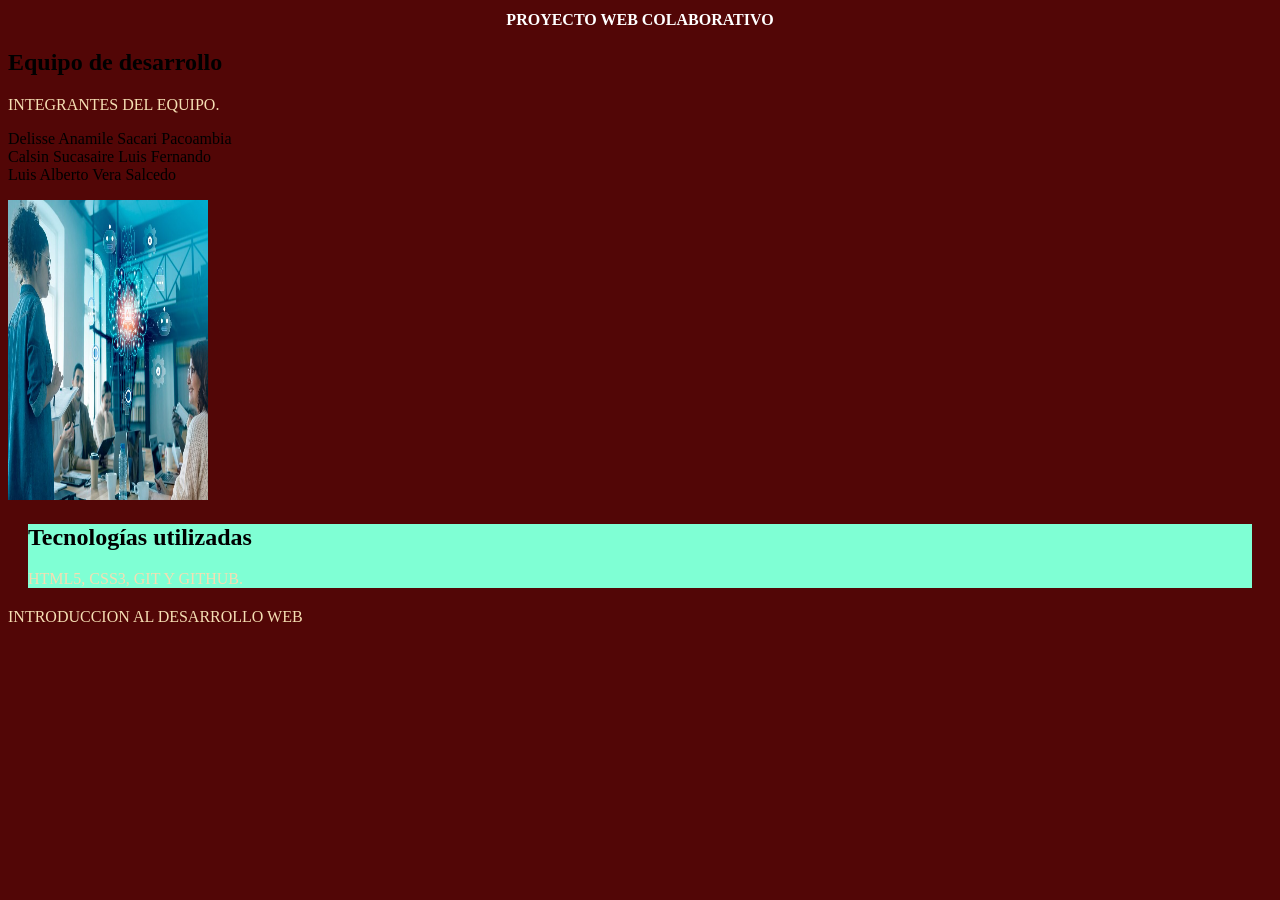
<file: index.html>
<!DOCTYPE html>
<html lang="es">
<head>
    <meta charset="UTF-8">    
    <meta name="viewport" content="width=device-width, initial-scale=1.0">
    <title>Mi Página de Ejemplo</title>
    <link rel="stylesheet" href="styles.css">
</head>
<body>
    <header>
        <h1>proyecto web colaborativo</h1>
    </header>
    <main>
        <section>
            <h2>Equipo de desarrollo</h2>
            <p>Integrantes del equipo.</p>
            <ul>
                <li>Delisse Anamile Sacari Pacoambia</li>
                <li>Calsin Sucasaire Luis Fernando</li>
                <li>Luis Alberto Vera Salcedo</li>
            </ul>
        </section>
        <section>
            <img src="imagen.jpg" alt="Trabajo científico" width="200" height="300">
        </section>
        <section id="tecnologias">
            <h2>Tecnologías utilizadas</h2>
            <p>
            HTML5, CSS3, Git y GitHub.
            </p>
        </section>
    </main>
    <footer>
        <p>Introduccion al Desarrollo Web</p>
    </footer>
</body>
</html>
</file>
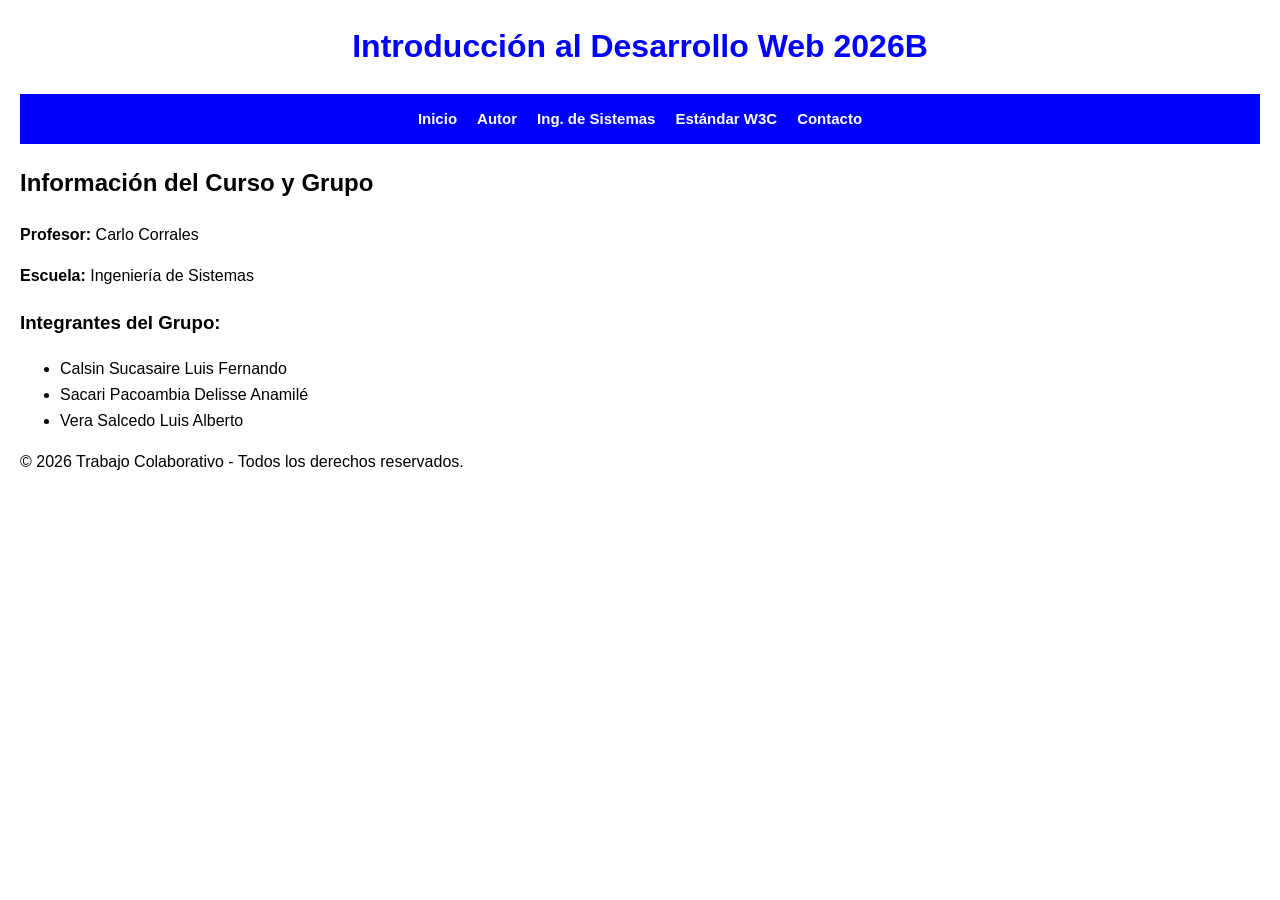
<file: lab01/index.html>
<!DOCTYPE html>
<html lang="es">
<head>
    <meta charset="UTF-8">
    <meta name="viewport" content="width=device-width, initial-scale=1.0">
    <title>Portada - Laboratorio 01</title>
    <link rel="stylesheet" href="css/styles.css">
</head>
<body>
    <header>
        <h1>Introducción al Desarrollo Web 2026B</h1>
        <nav>
            <ul>
                <li><a href="index.html">Inicio</a></li>
                <li><a href="author.html">Autor</a></li>
                <li><a href="system.html">Ing. de Sistemas</a></li>
                <li><a href="w3c.html">Estándar W3C</a></li>
                <li><a href="contact.html">Contacto</a></li>
            </ul>
        </nav>
    </header>
    <main>
        <section>
            <h2>Información del Curso y Grupo</h2>
            <p><strong>Profesor:</strong> Carlo Corrales</p>
            <p><strong>Escuela:</strong> Ingeniería de Sistemas</p>
            <h3>Integrantes del Grupo:</h3>
            <ul>
                <li>Calsin Sucasaire Luis Fernando</li>
                <li>Sacari Pacoambia Delisse Anamilé</li>
                <li>Vera Salcedo Luis Alberto</li>
            </ul>
        </section>
    </main>
    <footer>
        <p>© 2026 Trabajo Colaborativo - Todos los derechos reservados.</p>
    </footer>
</body>
</html>
</file>
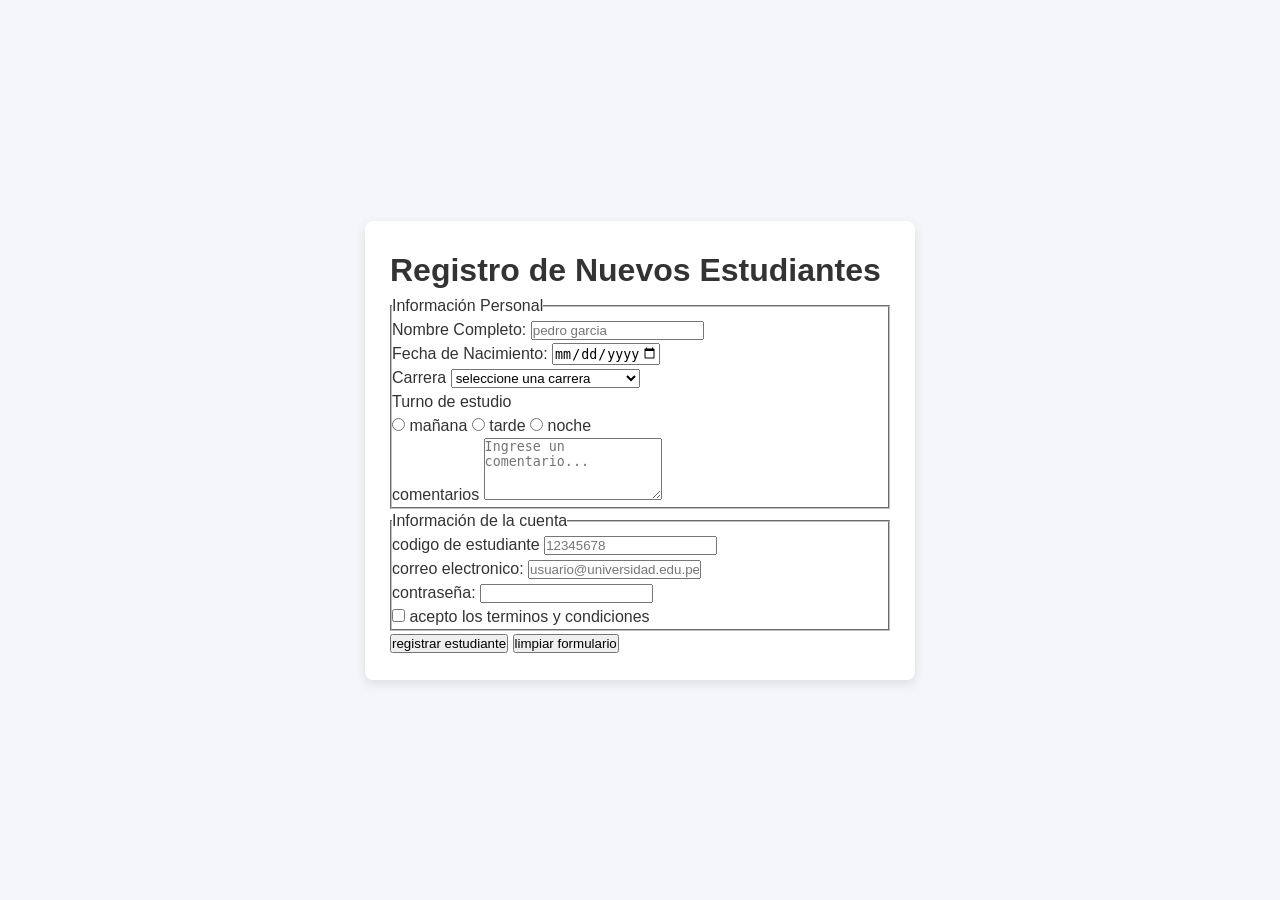
<file: lab02/index.html>
<!DOCTYPE html>
<html lang="es">
<head>
    <meta charset="UTF-8">
    <meta http-equiv="X-UA-Compatible" content="IE=edge">
    <meta name="viewport" content="width=device-width, initial-scale=1.0">
    <title>Laboratorio 2</title>
    <link rel="stylesheet" href="styles.css">
</head>
<body>
    <!-- Envoltura tipo tarjeta para centrar según la guía -->
    <main class="card">
        <form action="/procesar" method="post" class="form-container">
            <h1>Registro de Nuevos Estudiantes</h1>
            
            <!-- Bloque de información personal -->
            <fieldset>
                <legend>Información Personal</legend>
                
                <!-- Nombre completo -->
                <div class="form-group">
                    <label for="nombre" class="form-label">Nombre Completo:</label>
                    <input type="text" id="nombre" name="nombre" class="form-input" required placeholder="pedro garcia">
                </div>

                <!-- Fecha de nacimiento -->
                <div class="form-group">
                    <label for="fecha_nacimiento" class="form-label">Fecha de Nacimiento:</label>
                    <input type="date" id="fecha_nacimiento" name="fecha_nacimiento" class="form-input" min="1900-01-01" max="2026-09-18" required>
                </div>

                <!-- Carrera profesional -->
                <div class="form-group">
                    <label for="carrera" class="form-label">Carrera</label>
                    <select id="carrera" name="carrera" class="form-select" required>
                        <option value="" disabled selected>seleccione una carrera</option>
                        <option value="Ingenieria_sistemas">ingenieria de sistemas</option>
                        <option value="Ingenieria_Industrial">ingenieria industrial</option>
                        <option value="administracion">administracion de empresas</option>
                        <option value="derecho">derecho</option>
                    </select>
                </div>

                <!-- Turno de estudio -->
                <div class="form-group">
                    <label class="form-label">Turno de estudio</label>
                    <div>
                        <input type="radio" id="turno_manana" name="turno" value="mañana" required>
                        <label for="turno_manana">mañana</label>

                        <input type="radio" id="turno_tarde" name="turno" value="tarde" required>
                        <label for="turno_tarde">tarde</label>

                        <input type="radio" id="turno_noche" name="turno" value="noche" required>
                        <label for="turno_noche">noche</label>
                    </div>
                </div>

                <!-- Comentarios -->
                <div class="form-group">
                    <label for="comentarios" class="form-label">comentarios</label>
                    <textarea id="comentarios" name="comentarios" class="form-textarea" rows="4" placeholder="Ingrese un comentario..."></textarea>
                </div>
            </fieldset>

            <!-- Bloque de información de la cuenta -->
            <fieldset>
                <legend>Información de la cuenta</legend>

                <!-- Código de estudiante -->
                <div class="form-group">
                    <label for="codigo" class="form-label">codigo de estudiante</label>
                    <input type="text" id="codigo" name="codigo" class="form-input"
                    pattern="[0-9]{8}" title="ingresar maximo 8 dijitos" required placeholder="12345678">
                </div>

                <!-- Correo institucional -->
                <div class="form-group">
                    <label for="email" class="form-label">correo electronico:</label>
                    <input type="email" id="email" name="email" class="form-input" required placeholder="usuario@universidad.edu.pe">
                </div>

                <!-- Contraseña -->
                <div class="form-group">
                    <label for="password" class="form-label">contraseña:</label>
                    <input type="password" id="password" name="password" class="form-input"
                    pattern="(?=.*\d)(?=.*[A-Z]).{8,}" title="contraseña deve tener 8 caracteres minimo una letra mayuscula y un numero" required>
                </div>

                <!-- Aceptar términos -->
                <div class="form-group">
                    <input type="checkbox" id="terminos" name="terminos" required>
                    <label for="terminos">acepto los terminos y condiciones</label>
                </div>
            </fieldset>

            <!-- Botones -->
            <div class="form-group">
                <button type="submit" class="btn-submit">registrar estudiante</button>
                <button type="reset" class="btn-reset">limpiar formulario</button>
            </div>
        </form>
    </main>
</body>
</html>
</file>
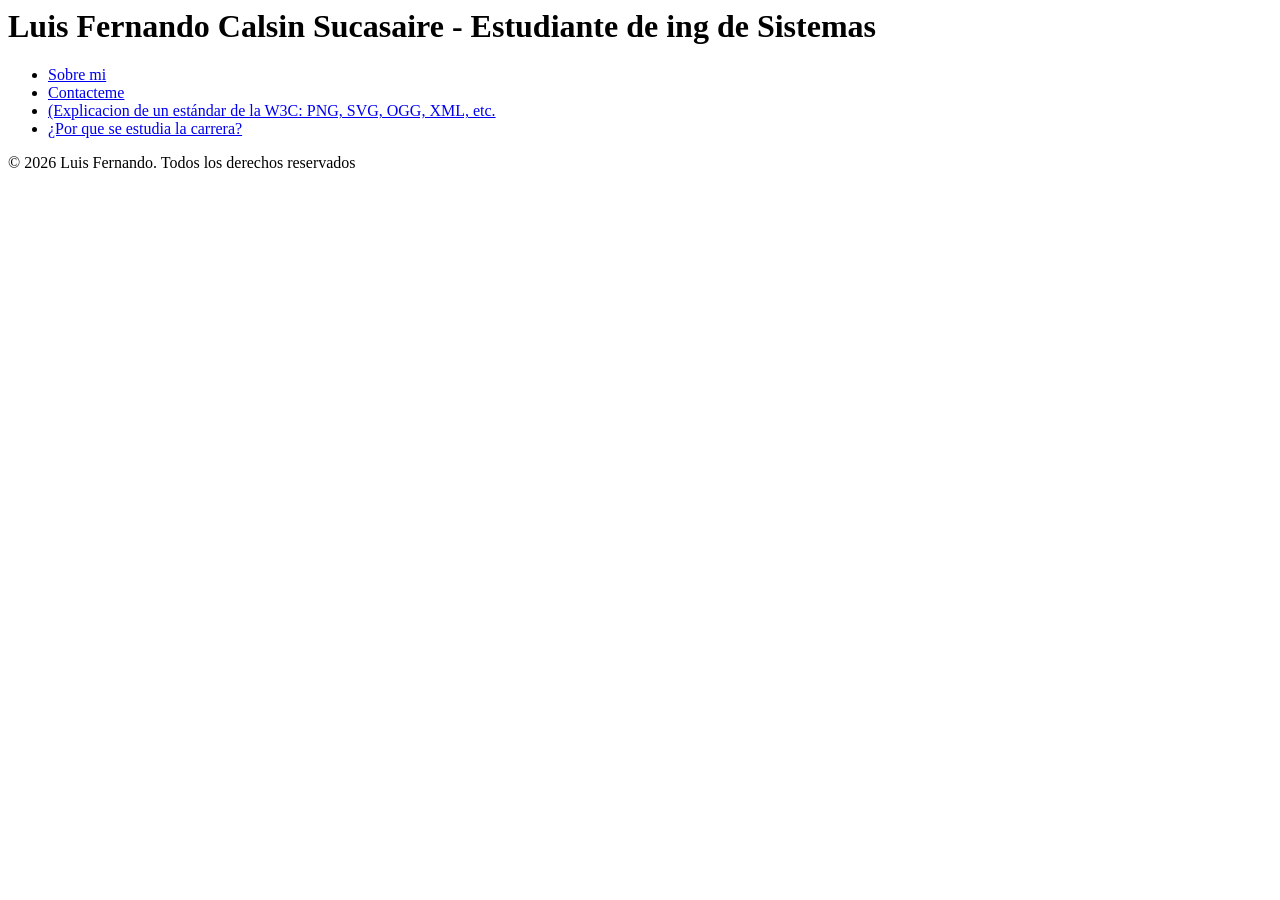
<file: lab1/index.html>
<!Doctype>
<html lang="es">
    <head>
        <meta charset="UTF-8">
        <meta name="viewport" content="width=device-width, initial-scale=1.0">
        <title>Perfil profecional</title>
    </head>
    <body>
        <header>
            <h1>Luis Fernando Calsin Sucasaire - Estudiante de ing de Sistemas</h1>
            <ul>
                <li><a href="author.html">Sobre mi</a></li>
                <li><a href="contact.html">Contacteme</a></li>
                <li><a href="w3c.html">(Explicacion de un estándar de la W3C: PNG, SVG, OGG, XML, etc.</a></li>
                <li><a href="system.html">¿Por que se estudia la carrera?</a></li>
            </ul>
        </header>
        <main>

        </main>
        <footer>
            <p>© 2026 Luis Fernando. Todos los derechos reservados</p>
        </footer>
    </body>
</html>
</file>
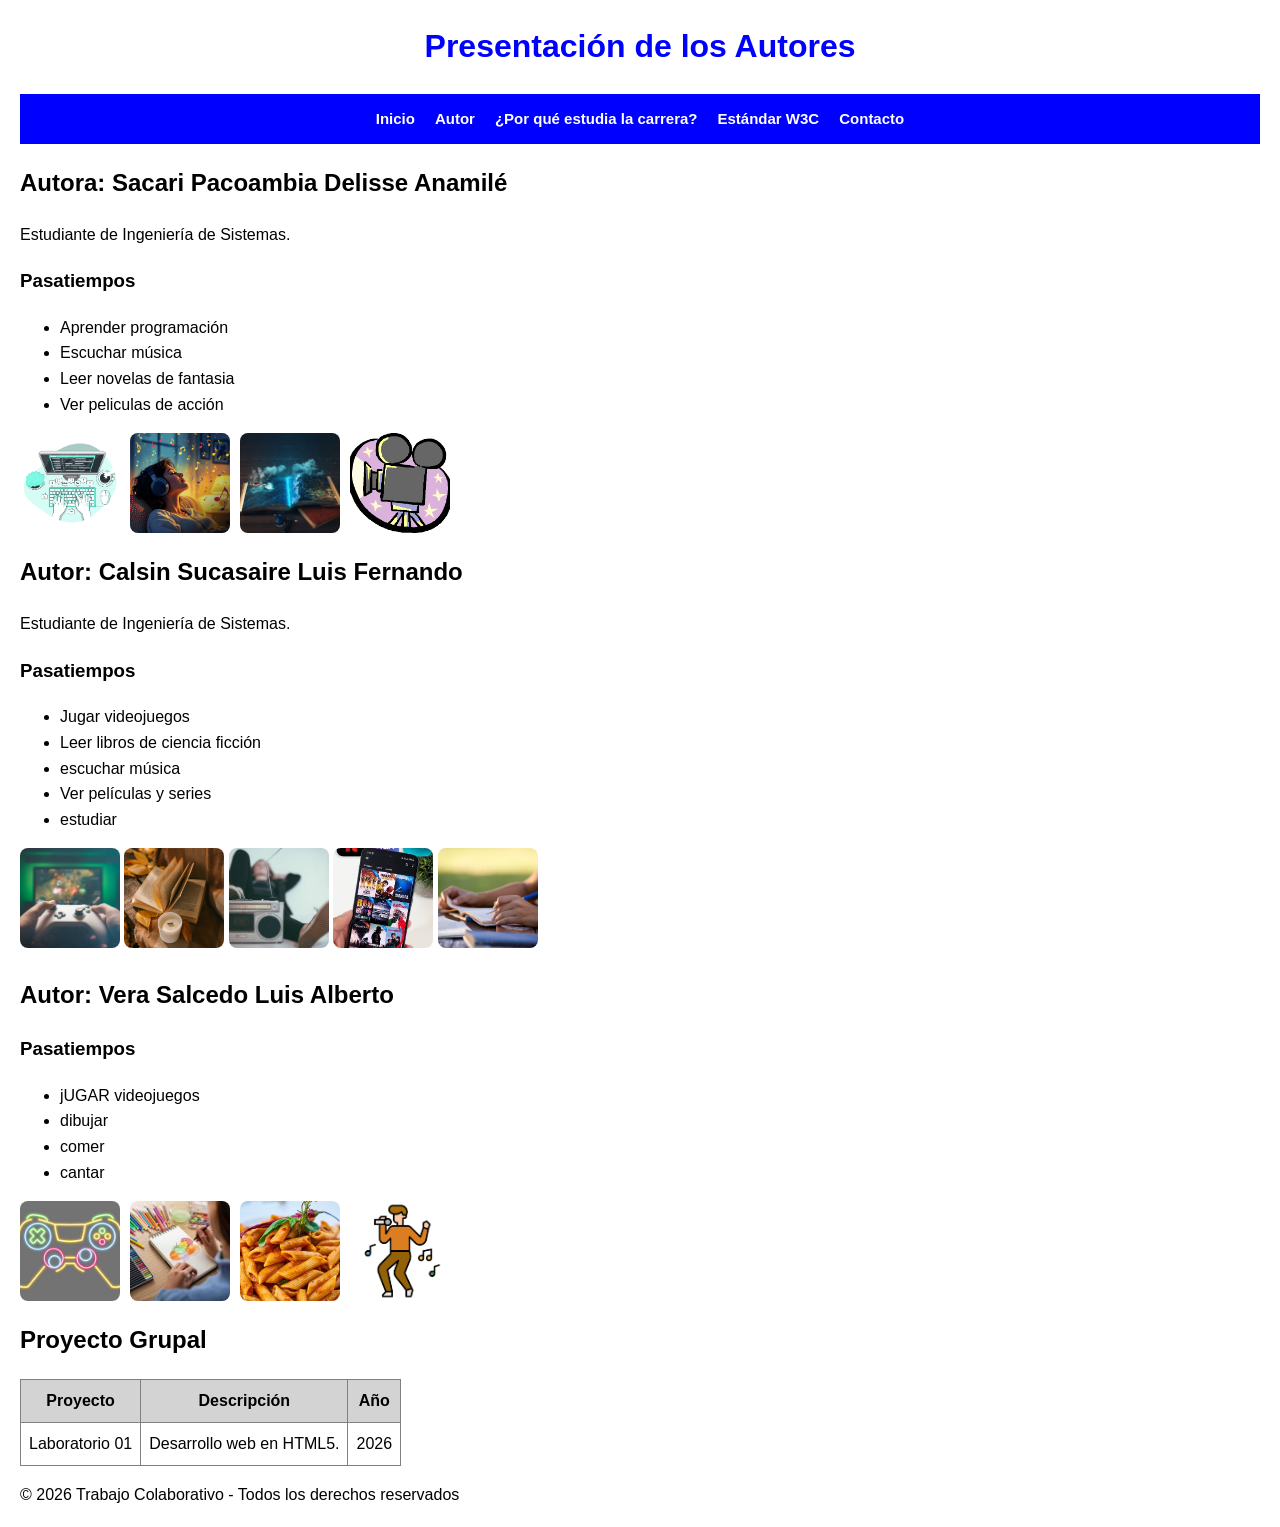
<file: lab01/author.html>
<!DOCTYPE html>
<html lang="es">
<head>
    <meta charset="UTF-8">
    <meta name="viewport" content="width=device-width, initial-scale=1.0">
    <link rel="stylesheet" href="css/styles.css">
    <title>Autores</title>
</head>
<body>
    <header>
        <h1>Presentación de los Autores</h1>
        <nav>
            <ul>
                <li><a href="index.html">Inicio</a></li>
                <li><a href="author.html">Autor</a></li>
                <li><a href="system.html">¿Por qué estudia la carrera?</a></li>
                <li><a href="w3c.html">Estándar W3C</a></li>
                <li><a href="contact.html">Contacto</a></li>
            </ul>
        </nav>
    </header>
    <main>
        <article>
            <h2>Autora: Sacari Pacoambia Delisse Anamilé</h2>
            <p>Estudiante de Ingeniería de Sistemas.</p>
            <h3>Pasatiempos</h3>
            <ul>
                <li>Aprender programación</li>
                <li>Escuchar música</li>
                <li>Leer novelas de fantasia</li>
                <li>Ver peliculas de acción</li>
            </ul>
            <div style="display: flex; gap: 10px; margin-top: 15px;">
                <img src="img/programar.png" alt="Programar" style="width: 100px; height: 100px; object-fit: cover; border-radius: 8px;">
                <img src="img/Escuchar música.webp" alt="Escuchar música" style="width: 100px; height: 100px; object-fit: cover; border-radius: 8px;">
                <img src="img/Lectura de fantasía.webp" alt="Lectura de fantasía" style="width: 100px; height: 100px; object-fit: cover; border-radius: 8px;">
                <img src="img/Películas.png" alt="Películas" style="width: 100px; height: 100px; object-fit: cover; border-radius: 8px;">
            </div>
        </article>

        <article>
            <h2>Autor: Calsin Sucasaire Luis Fernando</h2>
            <p>Estudiante de Ingeniería de Sistemas.</p>
            <h3>Pasatiempos</h3>
            <ul>
                <li>Jugar videojuegos</li>
                <li>Leer libros de ciencia ficción</li>
                <li>escuchar música</li>
                <li>Ver películas y series</li>                
                <li>estudiar</li>
            </ul>
           <div class="imagenes">
            <img src="img/videojuegos.jpg" alt="videojuegos">
            <img src="img/lectura1.jpg" alt="lectura">
            <img src="img/musica.jfif" alt="musica">
            <img src="img/peliculas01.jfif" alt="peliculas">
            <img src="img/estudiar1.jpg" alt="estudiar">
        </div>
        </article>

         <article>
            <h2>Autor: Vera Salcedo Luis Alberto</h2>
            <h3>Pasatiempos</h3>
            <ul>
                <li>jUGAR videojuegos</li>
                <li>dibujar</li>
                <li>comer</li>
                <li>cantar</li>
            </ul>
            <div style="display: flex; gap: 10px; margin-top: 15px;">
                <img src="img/game.jpg" alt="Programar" style="width: 100px; height: 100px; object-fit: cover; border-radius: 8px;">
                <img src="img/pintapintalatinta.jpg" alt="Escuchar música" style="width: 100px; height: 100px; object-fit: cover; border-radius: 8px;">
                <img src="img/hambre.jpg" alt="Lectura de fantasía" style="width: 100px; height: 100px; object-fit: cover; border-radius: 8px;">
                <img src="img/singing.png" alt="Películas" style="width: 100px; height: 100px; object-fit: cover; border-radius: 8px;">
            </div>
        </article>


        <article>
            <h2>Proyecto Grupal</h2>
            <table>
                <thead>
                    <tr>
                        <th>Proyecto</th>
                        <th>Descripción</th>
                        <th>Año</th>
                    </tr>
                </thead>
                <tbody>
                    <tr>
                        <td>Laboratorio 01</td>
                        <td>Desarrollo web en HTML5.</td>
                        <td>2026</td>
                    </tr>
                </tbody>
            </table>
        </article>
    </main>
    <footer>
        <p>© 2026 Trabajo Colaborativo - Todos los derechos reservados</p>
    </footer>
</body>
</html>
</file>
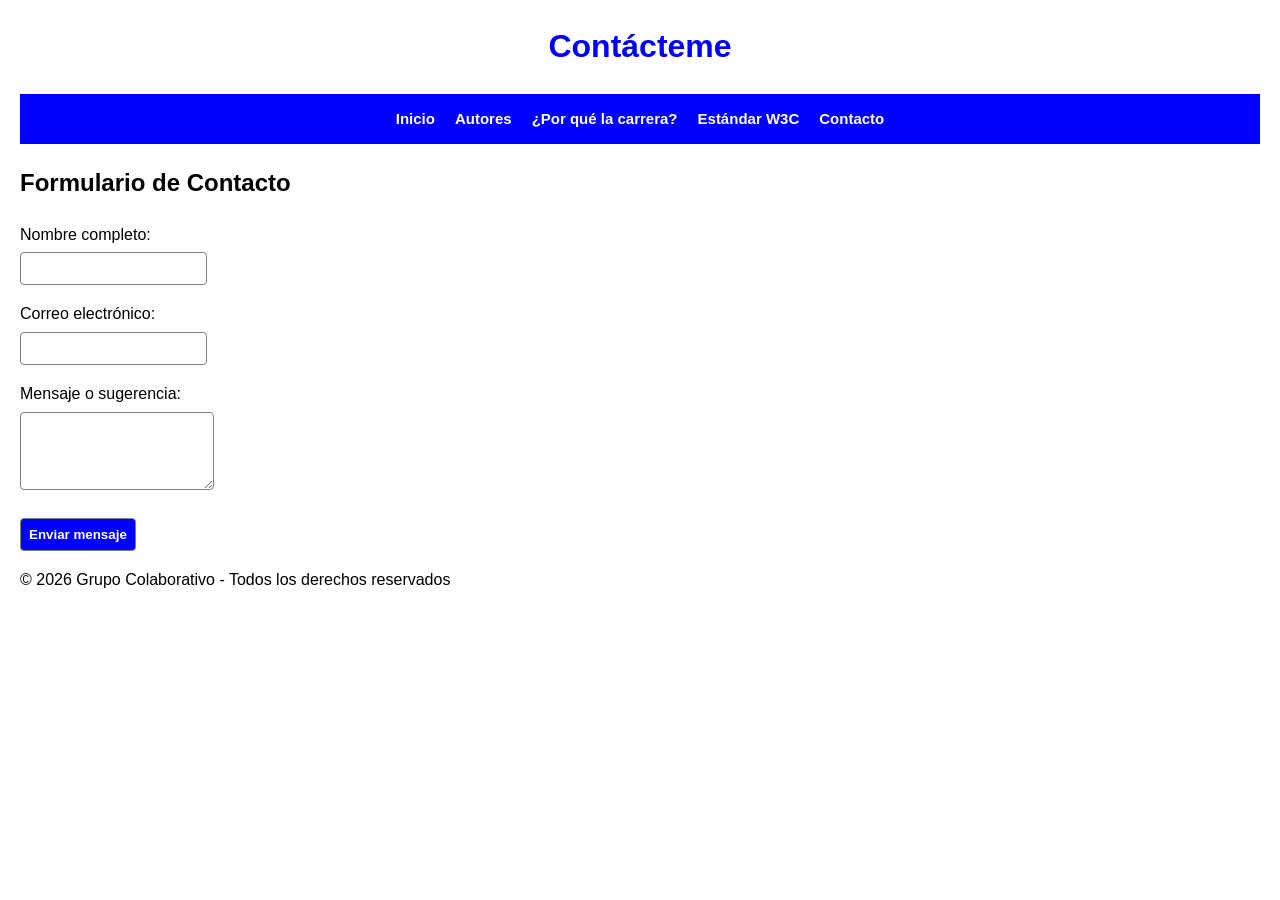
<file: lab01/contact.html>
<!DOCTYPE html>
<html lang="es">
    <head>
        <meta charset="UTF-8">
        <meta name="viewport" content="width=device-width, initial-scale=1.0">
        <link rel="stylesheet" href="css/styles.css">
        <title>Forma de contactarme</title>
    </head>
    <body>
        <header>
            <h1>Contácteme</h1>
            <nav>
                <ul class="lista-color">
                    <li><a href="index.html">Inicio</a></li>
                    <li><a href="author.html">Autores</a></li>
                    <li><a href="system.html">¿Por qué la carrera?</a></li>
                    <li><a href="w3c.html">Estándar W3C</a></li>
                    <li><a href="contact.html">Contacto</a></li>
                </ul>
            </nav>
        </header>
        <main>
            <section>
                <h2>Formulario de Contacto</h2>
                <form action="#" method="post">
                    <p>
                        <label for="nombre">Nombre completo:</label><br>
                        <input type="text" id="nombre" name="nombre" required>
                    </p>
                    <p>
                        <label for="correo">Correo electrónico:</label><br>
                        <input type="email" id="correo" name="correo" required>
                    </p>
                    <p>
                        <label for="mensaje">Mensaje o sugerencia:</label><br>
                        <textarea id="mensaje" name="mensaje" rows="4" required></textarea>
                    </p>
                    <p>
                        <button type="submit">Enviar mensaje</button>
                    </p>
                </form>
            </section>
        </main>
        <footer>
            <p>© 2026 Grupo Colaborativo - Todos los derechos reservados</p>
        </footer>
    </body>
</html>
</file>
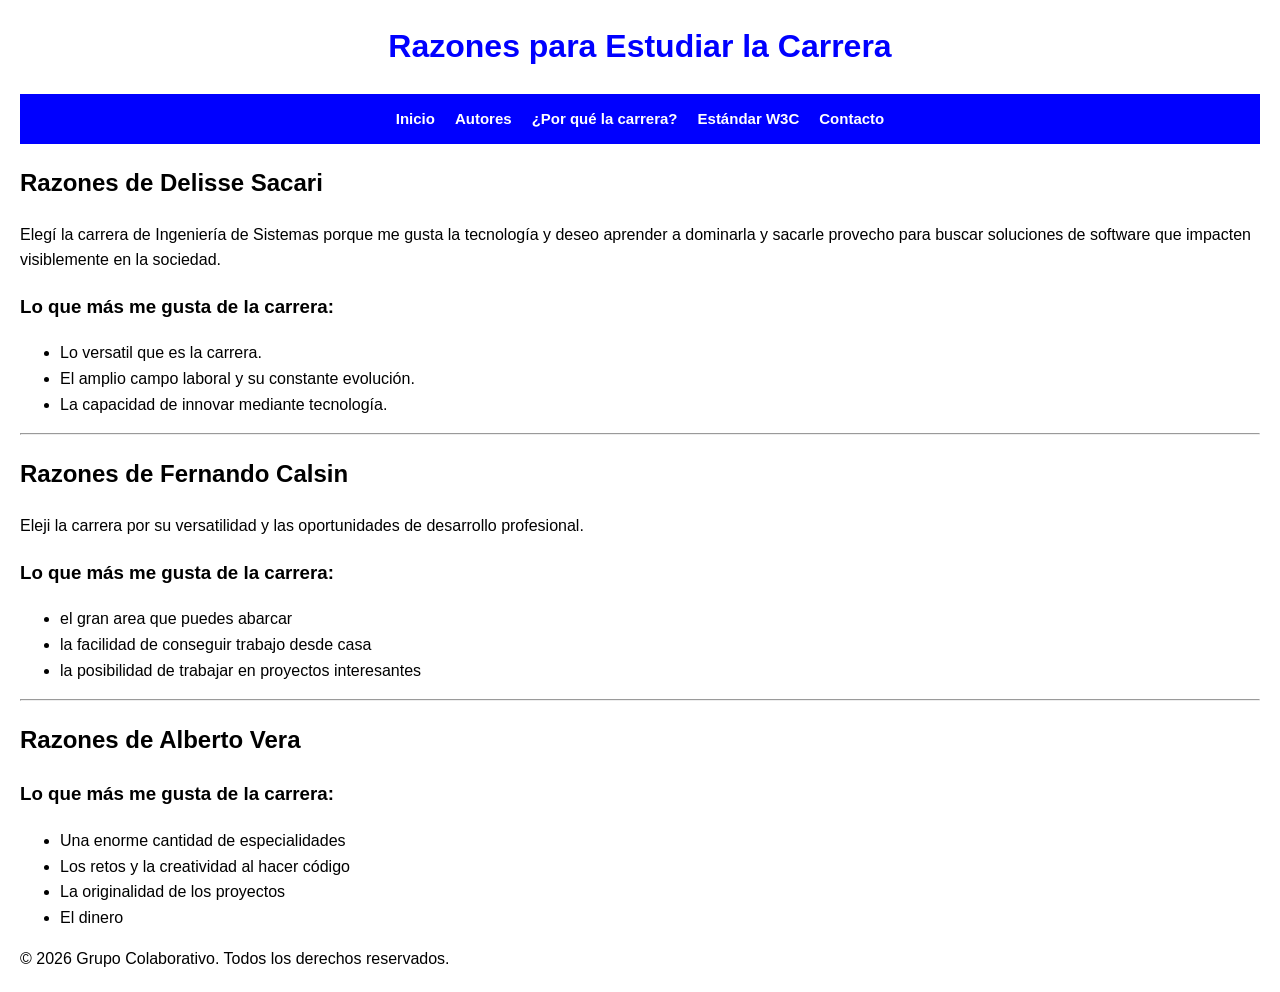
<file: lab01/system.html>
<!DOCTYPE html>
<html lang="es">
    <head>
        <meta charset="UTF-8">
        <meta name="viewport" content="width=device-width, initial-scale=1.0">
        <link rel="stylesheet" href="css/styles.css">
        <title>Razones de Estudio - Trabajo Colaborativo</title>
    </head>
    <body>
        <header>
            <h1>Razones para Estudiar la Carrera</h1>
            <nav>
                <ul>
                    <li><a href="index.html">Inicio</a></li>
                    <li><a href="author.html">Autores</a></li>
                    <li><a href="system.html">¿Por qué la carrera?</a></li>
                    <li><a href="w3c.html">Estándar W3C</a></li>
                    <li><a href="contact.html">Contacto</a></li>
                </ul>
            </nav>
        </header>
        <main>
            <article>
                <h2>Razones de Delisse Sacari</h2>
                <p>Elegí la carrera de Ingeniería de Sistemas porque me gusta la tecnología y deseo aprender a dominarla y sacarle provecho para buscar soluciones de software que impacten visiblemente en la sociedad.</p>
                <h3>Lo que más me gusta de la carrera:</h3>
                <ul>
                    <li>Lo versatil que es la carrera.</li>
                    <li>El amplio campo laboral y su constante evolución.</li>
                    <li>La capacidad de innovar mediante tecnología.</li>
                </ul>
            </article>
            <hr>
            <article>
                <h2>Razones de Fernando Calsin</h2>
                <p>Eleji la carrera por su versatilidad y las oportunidades de desarrollo profesional.</p>
                <h3>Lo que más me gusta de la carrera:</h3>
                <ul>
                    <li>el gran area que puedes abarcar</li>
                    <li>la facilidad de conseguir trabajo desde casa</li>
                    <li>la posibilidad de trabajar en proyectos interesantes</li>
                </ul>
            </article>
            <hr>
            <article>
                <h2>Razones de Alberto Vera</h2>
                <h3>Lo que más me gusta de la carrera:</h3>
                <ul>
                    <li>Una enorme cantidad de especialidades</li>
                    <li>Los retos y la creatividad al hacer código</li>
                    <li>La originalidad de los proyectos</li>
                    <li>El dinero</li>
                </ul>
            </article>
        </main>
        <footer>
            <p>© 2026 Grupo Colaborativo. Todos los derechos reservados.</p>
        </footer>
    </body>
</html>
</file>
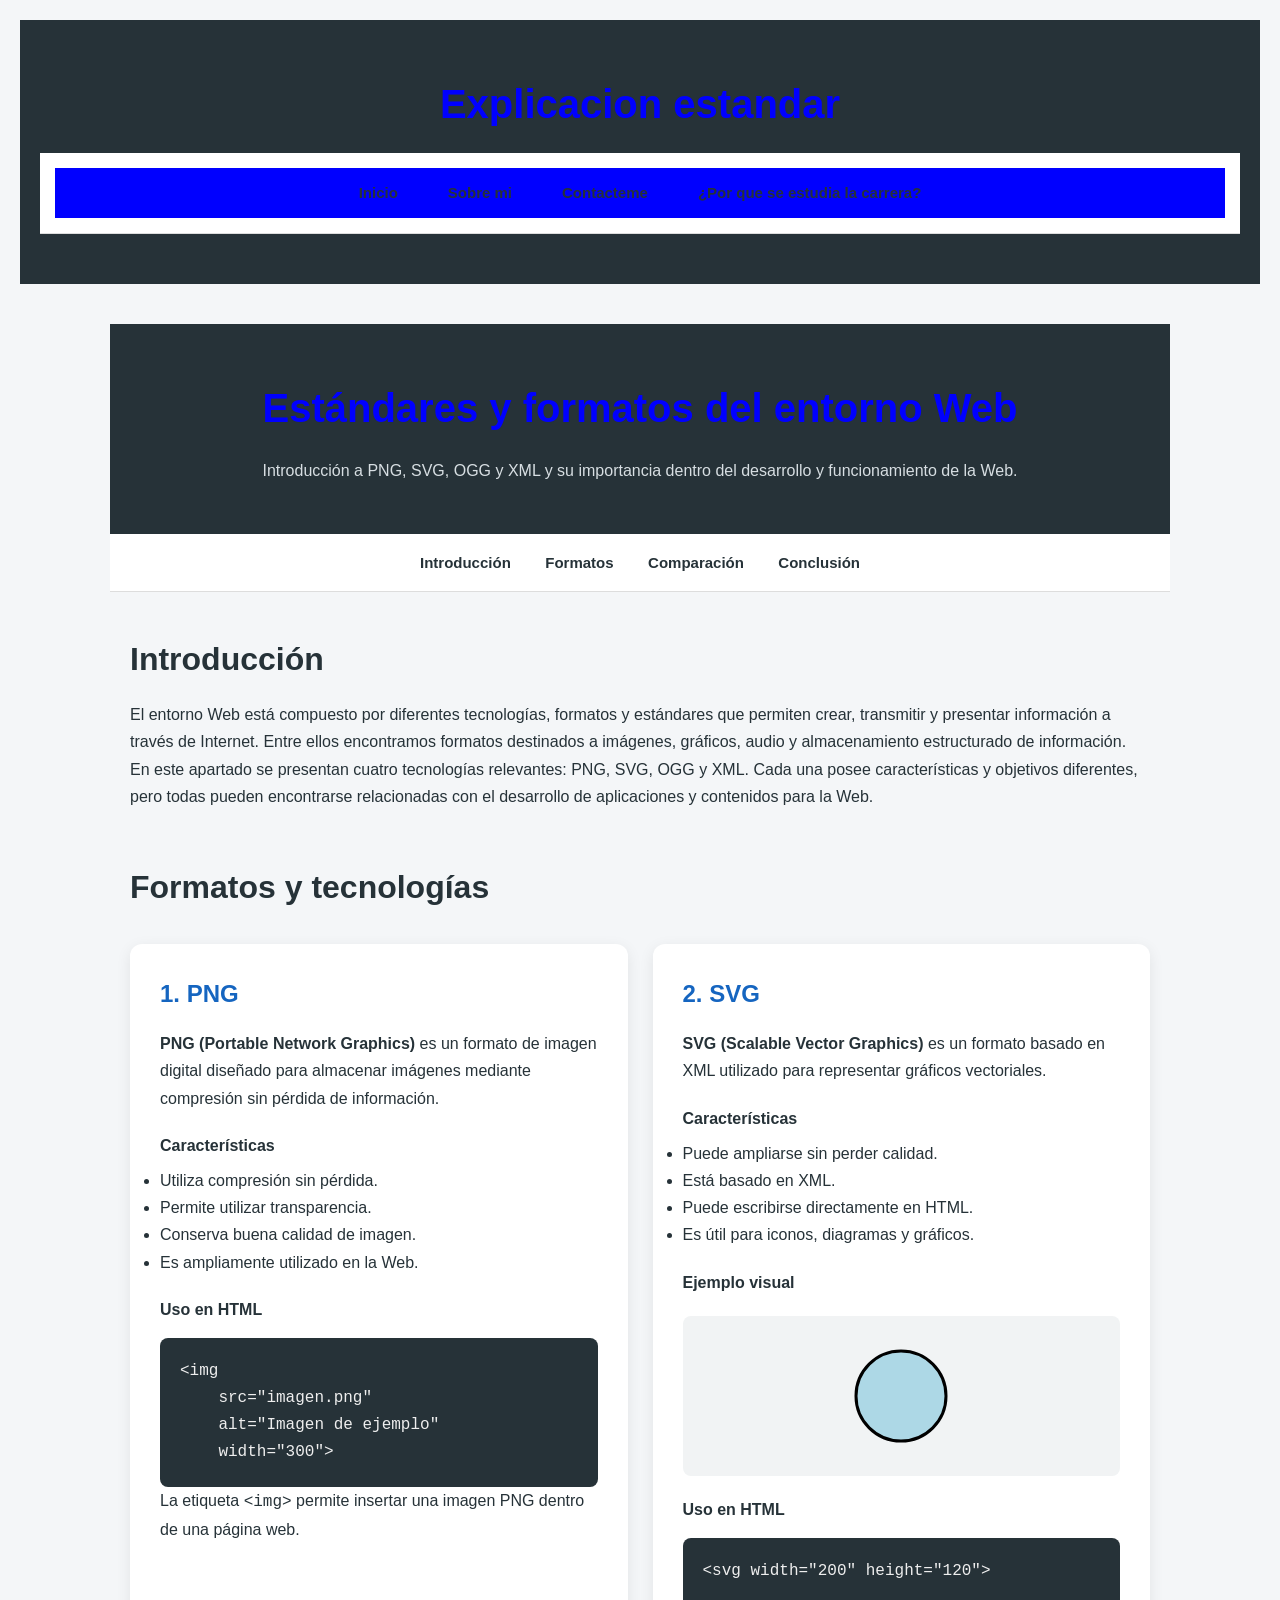
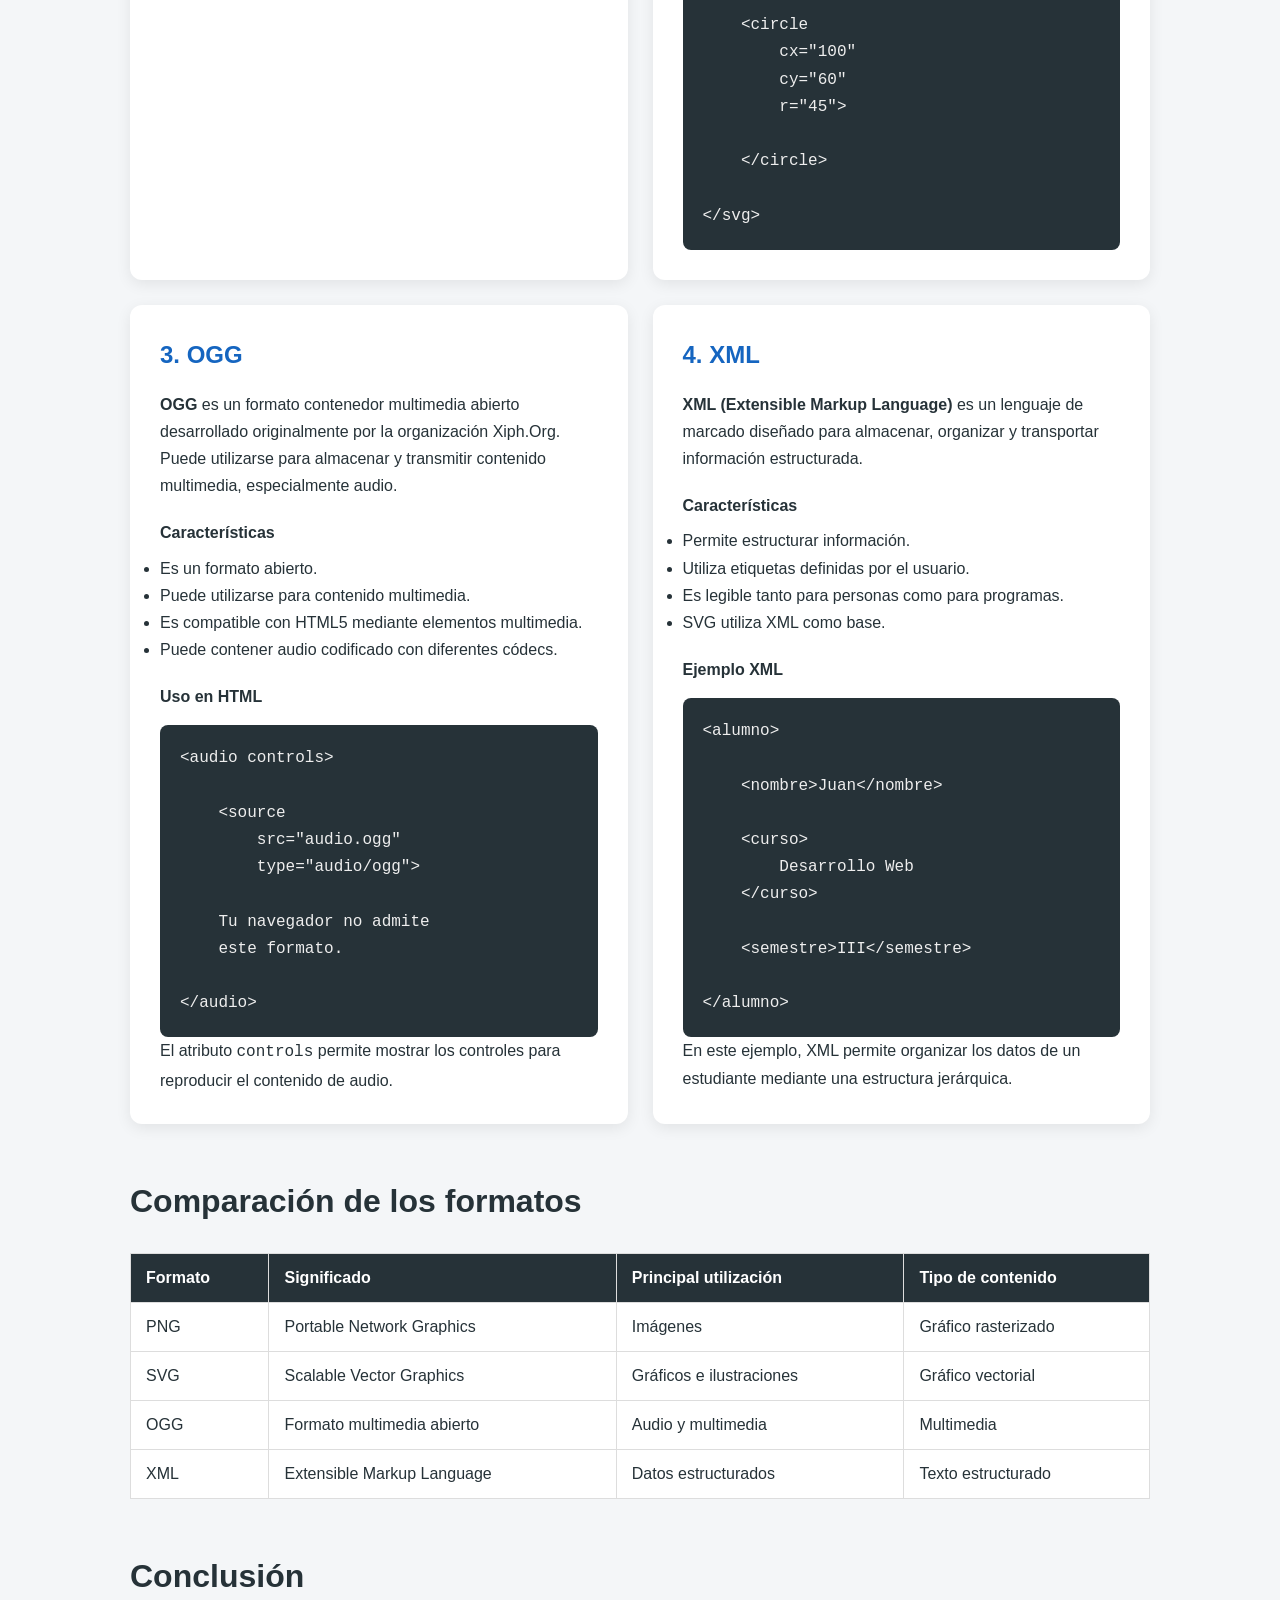
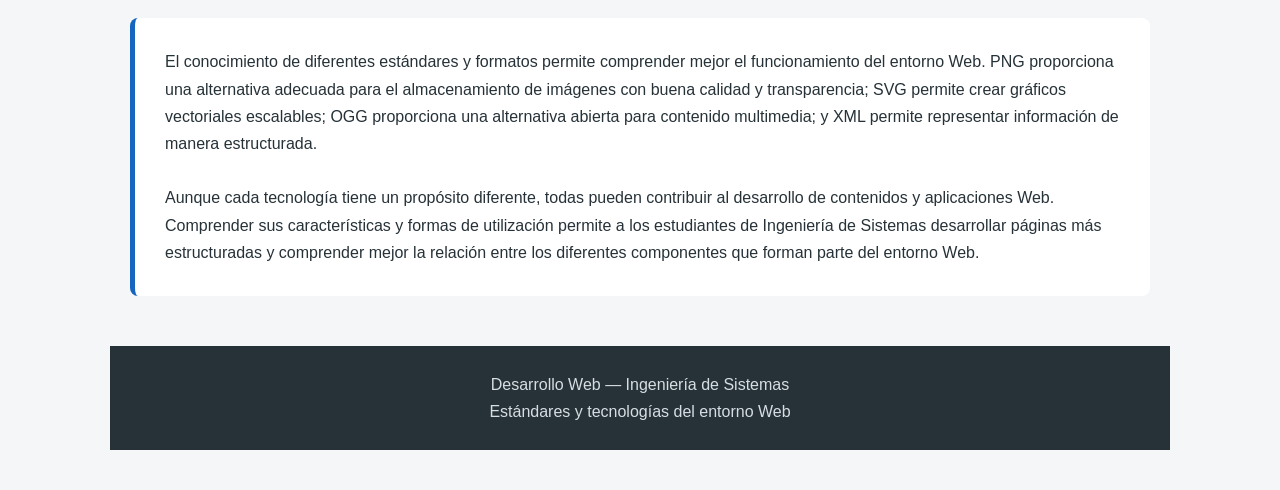
<file: lab01/w3c.html>
<!Doctype>
<html lang="es">
    <head>
        <meta charset="UTF-8">
        <meta name="viewport" content="width=device-width, initial-scale=1.0">
        <link rel="stylesheet" href="css/styles.css">
        <title>wec</title>
    </head>
    <body>
        <header>
            <h1>Explicacion estandar</h1>
            <nav>
                <ul>
                    <li><a href="index.html">Inicio</a></li>
                    <li><a href="author.html">Sobre mi</a></li>
                    <li><a href="contact.html">Contacteme</a></li>
                    <li><a href="system.html">¿Por que se estudia la carrera?</a></li>
                </ul>
            </nav>            
        </header>
        <main>
          <style>

        * {
            box-sizing: border-box;
            margin: 0;
            padding: 0;
        }

        body {
            font-family: Arial, Helvetica, sans-serif;
            background-color: #f4f6f8;
            color: #263238;
            line-height: 1.7;
        }

        header {
            background-color: #263238;
            color: white;
            padding: 50px 20px;
            text-align: center;
        }

        header h1 {
            font-size: 2.5rem;
            margin-bottom: 15px;
        }

        header p {
            max-width: 800px;
            margin: auto;
            color: #d7dee2;
        }

        nav {
            background-color: white;
            border-bottom: 1px solid #ddd;
            padding: 15px;
            text-align: center;
        }

        nav a {
            color: #263238;
            text-decoration: none;
            margin: 0 15px;
            font-weight: bold;
        }

        nav a:hover {
            color:black;
        }

        main {
            max-width: 1100px;
            margin: 40px auto;
            padding: 0 20px;
        }

        section {
            margin-bottom: 50px;
        }

        section > h2 {
            font-size: 2rem;
            margin-bottom: 15px;
            color: #263238;
        }

        .contenedor-formatos {
            display: grid;
            grid-template-columns: repeat(2, 1fr);
            gap: 25px;
            margin-top: 30px;
        }

        .tarjeta {
            background-color: white;
            border-radius: 12px;
            padding: 30px;
            box-shadow: 0 4px 15px rgba(0, 0, 0, 0.08);
        }

        .tarjeta h3 {
            color: #1565c0;
            font-size: 1.5rem;
            margin-bottom: 15px;
        }

        .tarjeta h4 {
            margin-top: 20px;
            margin-bottom: 8px;
        }

        .ejemplo-svg {
            display: flex;
            justify-content: center;
            align-items: center;
            background-color: #f1f3f4;
            padding: 20px;
            margin-top: 20px;
            border-radius: 8px;
        }

        pre {
            background-color: #263238;
            color: #eeeeee;
            padding: 20px;
            border-radius: 8px;
            overflow-x: auto;
            margin-top: 15px;
        }

        code {
            font-family: Consolas, monospace;
        }

        table {
            width: 100%;
            border-collapse: collapse;
            margin-top: 25px;
            background-color: white;
        }

        th,
        td {
            border: 1px solid #ddd;
            padding: 15px;
            text-align: left;
        }

        th {
            background-color: #263238;
            color: white;
        }

        .conclusion {
            background-color: white;
            padding: 30px;
            border-left: 5px solid #1565c0;
            border-radius: 8px;
        }


        footer {
            background-color: #263238;
            color: #d7dee2;
            text-align: center;
            padding: 25px;
            margin-top: 50px;
        }


        @media (max-width: 750px) {

            .contenedor-formatos {
                grid-template-columns: 1fr;
            }

            header h1 {
                font-size: 2rem;
            }

            nav a {
                display: block;
                margin: 8px;
            }
        }

    </style>
</head>


<body>

    <header>

        <h1>Estándares y formatos del entorno Web</h1>

        <p>
            Introducción a PNG, SVG, OGG y XML y su importancia
            dentro del desarrollo y funcionamiento de la Web.
        </p>

    </header>



    <nav>

        <a href="#introduccion">Introducción</a>
        <a href="#formatos">Formatos</a>
        <a href="#comparacion">Comparación</a>
        <a href="#conclusion">Conclusión</a>

    </nav>

    <main>

        <section id="introduccion">

            <h2>Introducción</h2>

            <p>
                El entorno Web está compuesto por diferentes tecnologías,
                formatos y estándares que permiten crear, transmitir y
                presentar información a través de Internet. Entre ellos
                encontramos formatos destinados a imágenes, gráficos,
                audio y almacenamiento estructurado de información.
            </p>

            <p>
                En este apartado se presentan cuatro tecnologías relevantes:
                PNG, SVG, OGG y XML. Cada una posee características y
                objetivos diferentes, pero todas pueden encontrarse
                relacionadas con el desarrollo de aplicaciones y contenidos
                para la Web.
            </p>

        </section>


        <section id="formatos">

            <h2>Formatos y tecnologías</h2>

            <div class="contenedor-formatos">


                <article class="tarjeta">

                    <h3>1. PNG</h3>

                    <p>
                        <strong>PNG (Portable Network Graphics)</strong>
                        es un formato de imagen digital diseñado para
                        almacenar imágenes mediante compresión sin pérdida
                        de información.
                    </p>

                    <h4>Características</h4>

                    <ul>
                        <li>Utiliza compresión sin pérdida.</li>
                        <li>Permite utilizar transparencia.</li>
                        <li>Conserva buena calidad de imagen.</li>
                        <li>Es ampliamente utilizado en la Web.</li>
                    </ul>

                    <h4>Uso en HTML</h4>

                    <pre><code>&lt;img
    src="imagen.png"
    alt="Imagen de ejemplo"
    width="300"&gt;</code></pre>

                    <p>
                        La etiqueta <code>&lt;img&gt;</code> permite
                        insertar una imagen PNG dentro de una página web.
                    </p>

                </article>

                <article class="tarjeta">

                    <h3>2. SVG</h3>

                    <p>
                        <strong>SVG (Scalable Vector Graphics)</strong>
                        es un formato basado en XML utilizado para
                        representar gráficos vectoriales.
                    </p>

                    <h4>Características</h4>

                    <ul>
                        <li>Puede ampliarse sin perder calidad.</li>
                        <li>Está basado en XML.</li>
                        <li>Puede escribirse directamente en HTML.</li>
                        <li>Es útil para iconos, diagramas y gráficos.</li>
                    </ul>


                    <h4>Ejemplo visual</h4>

                    <div class="ejemplo-svg">

                        <svg
                            width="200"
                            height="120"
                            viewBox="0 0 200 120"
                            aria-label="Ejemplo de gráfico SVG">

                            <circle
                                cx="100"
                                cy="60"
                                r="45"
                                fill="lightblue"
                                stroke="black"
                                stroke-width="3">
                            </circle>

                        </svg>

                    </div>


                    <h4>Uso en HTML</h4>

                    <pre><code>&lt;svg width="200" height="120"&gt;

    &lt;circle
        cx="100"
        cy="60"
        r="45"&gt;

    &lt;/circle&gt;

&lt;/svg&gt;</code></pre>

                </article>

                <article class="tarjeta">

                    <h3>3. OGG</h3>

                    <p>
                        <strong>OGG</strong> es un formato contenedor
                        multimedia abierto desarrollado originalmente
                        por la organización Xiph.Org. Puede utilizarse
                        para almacenar y transmitir contenido multimedia,
                        especialmente audio.
                    </p>

                    <h4>Características</h4>

                    <ul>
                        <li>Es un formato abierto.</li>
                        <li>Puede utilizarse para contenido multimedia.</li>
                        <li>Es compatible con HTML5 mediante elementos multimedia.</li>
                        <li>Puede contener audio codificado con diferentes códecs.</li>
                    </ul>

                    <h4>Uso en HTML</h4>

                    <pre><code>&lt;audio controls&gt;

    &lt;source
        src="audio.ogg"
        type="audio/ogg"&gt;

    Tu navegador no admite
    este formato.

&lt;/audio&gt;</code></pre>

                    <p>
                        El atributo <code>controls</code> permite mostrar
                        los controles para reproducir el contenido de audio.
                    </p>

                </article>

                <article class="tarjeta">

                    <h3>4. XML</h3>

                    <p>
                        <strong>XML (Extensible Markup Language)</strong>
                        es un lenguaje de marcado diseñado para almacenar,
                        organizar y transportar información estructurada.
                    </p>

                    <h4>Características</h4>

                    <ul>
                        <li>Permite estructurar información.</li>
                        <li>Utiliza etiquetas definidas por el usuario.</li>
                        <li>Es legible tanto para personas como para programas.</li>
                        <li>SVG utiliza XML como base.</li>
                    </ul>

                    <h4>Ejemplo XML</h4>

                    <pre><code>&lt;alumno&gt;

    &lt;nombre&gt;Juan&lt;/nombre&gt;

    &lt;curso&gt;
        Desarrollo Web
    &lt;/curso&gt;

    &lt;semestre&gt;III&lt;/semestre&gt;

&lt;/alumno&gt;</code></pre>

                    <p>
                        En este ejemplo, XML permite organizar los datos
                        de un estudiante mediante una estructura jerárquica.
                    </p>

                </article>

            </div>

        </section>

        <section id="comparacion">

            <h2>Comparación de los formatos</h2>

            <table>

                <thead>

                    <tr>
                        <th>Formato</th>
                        <th>Significado</th>
                        <th>Principal utilización</th>
                        <th>Tipo de contenido</th>
                    </tr>

                </thead>

                <tbody>

                    <tr>
                        <td>PNG</td>
                        <td>Portable Network Graphics</td>
                        <td>Imágenes</td>
                        <td>Gráfico rasterizado</td>
                    </tr>

                    <tr>
                        <td>SVG</td>
                        <td>Scalable Vector Graphics</td>
                        <td>Gráficos e ilustraciones</td>
                        <td>Gráfico vectorial</td>
                    </tr>

                    <tr>
                        <td>OGG</td>
                        <td>Formato multimedia abierto</td>
                        <td>Audio y multimedia</td>
                        <td>Multimedia</td>
                    </tr>

                    <tr>
                        <td>XML</td>
                        <td>Extensible Markup Language</td>
                        <td>Datos estructurados</td>
                        <td>Texto estructurado</td>
                    </tr>

                </tbody>

            </table>

        </section>

        <section id="conclusion">

            <h2>Conclusión</h2>

            <div class="conclusion">

                <p>
                    El conocimiento de diferentes estándares y formatos
                    permite comprender mejor el funcionamiento del entorno
                    Web. PNG proporciona una alternativa adecuada para el
                    almacenamiento de imágenes con buena calidad y
                    transparencia; SVG permite crear gráficos vectoriales
                    escalables; OGG proporciona una alternativa abierta
                    para contenido multimedia; y XML permite representar
                    información de manera estructurada.
                </p>

                <br>

                <p>
                    Aunque cada tecnología tiene un propósito diferente,
                    todas pueden contribuir al desarrollo de contenidos y
                    aplicaciones Web. Comprender sus características y
                    formas de utilización permite a los estudiantes de
                    Ingeniería de Sistemas desarrollar páginas más
                    estructuradas y comprender mejor la relación entre
                    los diferentes componentes que forman parte del
                    entorno Web.
                </p>

            </div>

        </section>

    </main>

    <footer>

        <p>
            Desarrollo Web — Ingeniería de Sistemas
        </p>

        <p>
            Estándares y tecnologías del entorno Web
        </p>

    </footer>

</body>

</html>
</file>
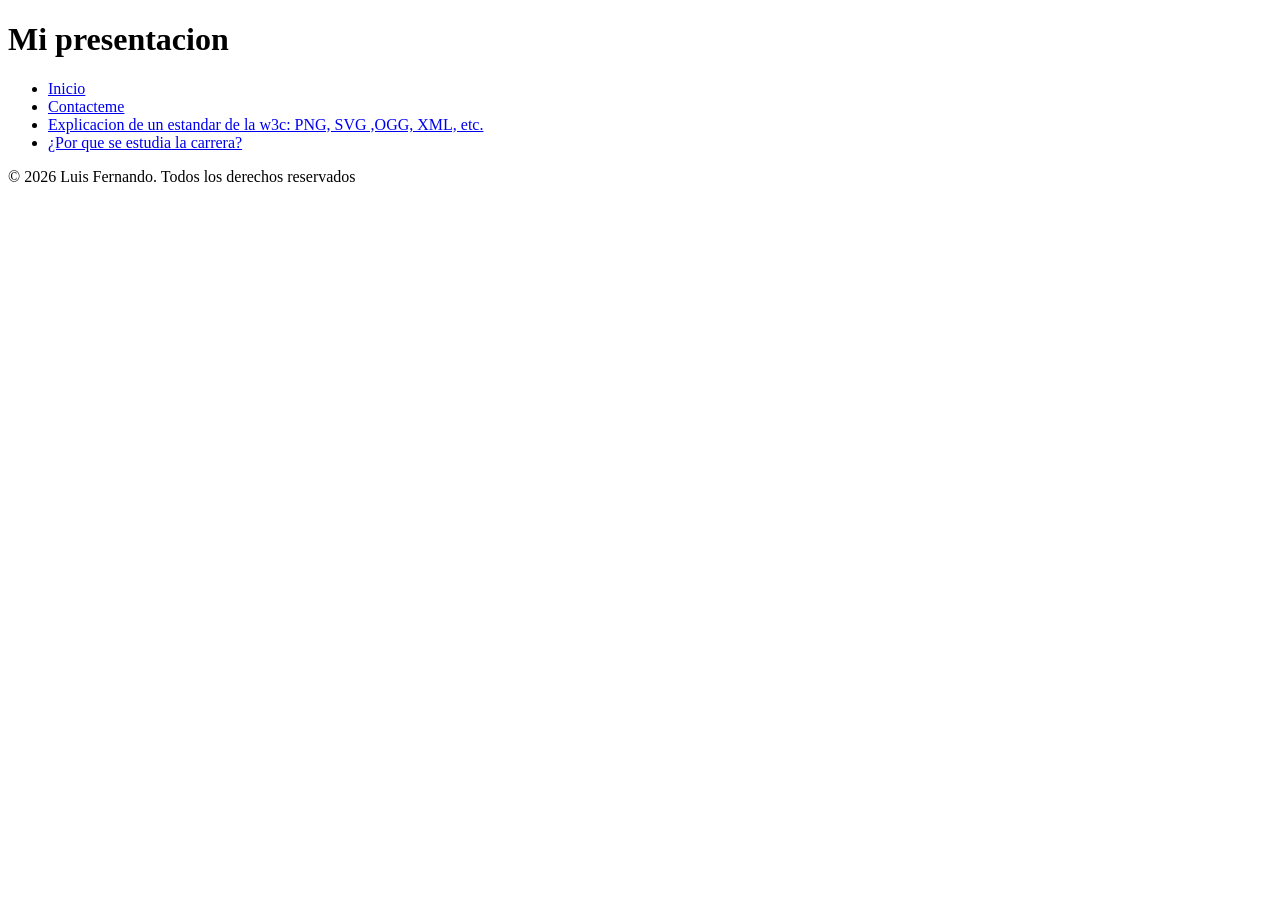
<file: lab1/author.html>
<!DOCTYPE html>
<html lang="es">
    <head>
        <meta charset="UTF-8">
        <meta name="viewport" content="width=device-width, initial-scale=1.0">
        <title>mi presentacion</title>
    </head>
    <body>
        <header>
            <h1>Mi presentacion</h1>
            <ul>
                <li><a href="index.html">Inicio</a></li>
                <li><a href="contact.html">Contacteme</a></li>
                <li><a href="wec.html">Explicacion de un estandar de la w3c: PNG, SVG ,OGG, XML, etc.</a></li>
                <li><a href="System.html">¿Por que se estudia la carrera?</a></li>
            </ul>
        </header>
        <main>

        </main>
        <footer>
            <p>© 2026 Luis Fernando. Todos los derechos reservados</p>
        </footer>
    </body>
</html>
</file>
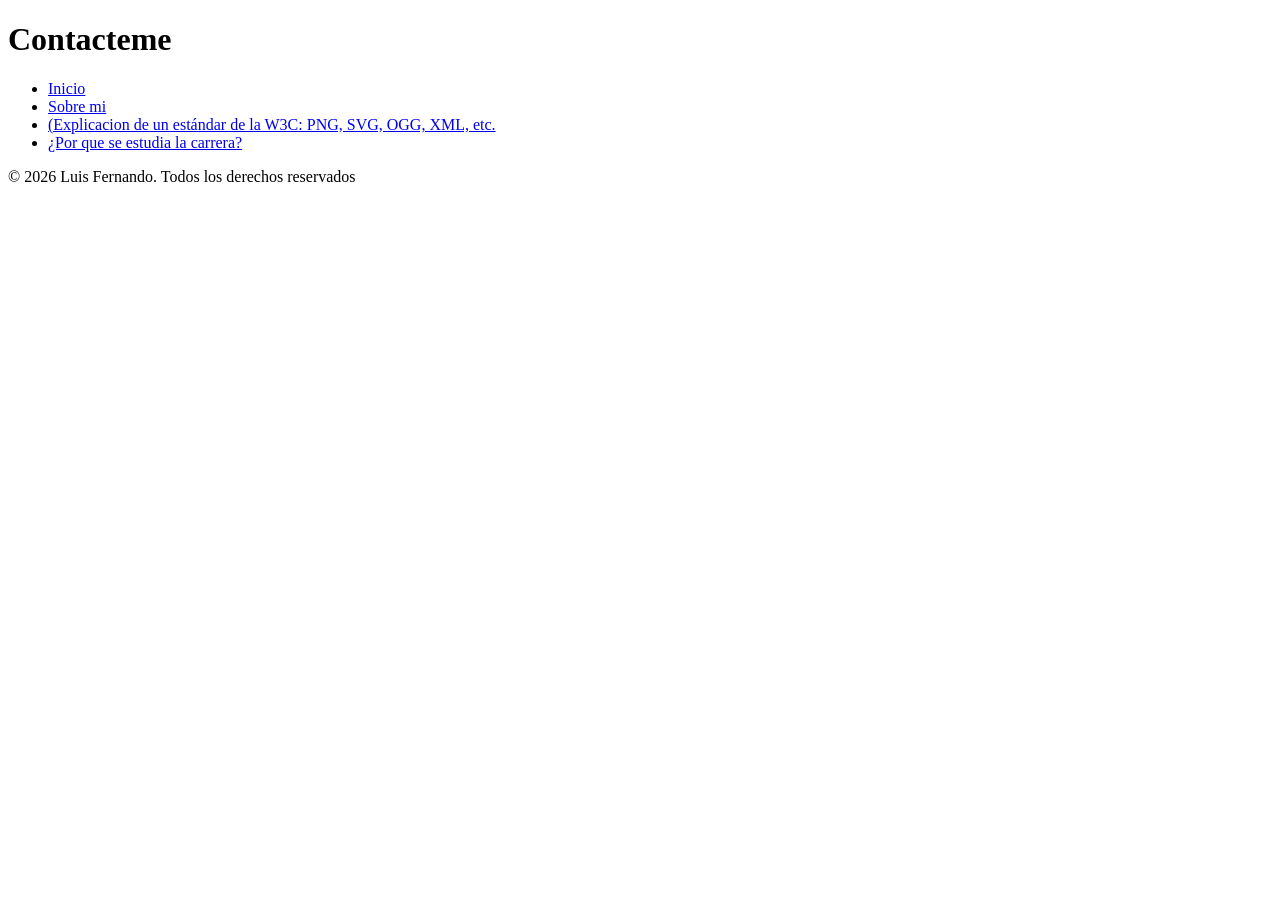
<file: lab1/contact.html>
<!DOCTYPE html>
<html lang="es">
    <head>
        <meta charset="UTF-8">
        <meta name="viewport" content="width=device-width, initial-scale=1.0">
        <title>Forma de contactarme</title>
    </head>
    <body>
        <header>
            <h1>Contacteme</h1>
            <ul>
                <li><a href="index.html">Inicio</a></li>
                <li><a href="author.html">Sobre mi</a></li>
                <li><a href="w3c.html">(Explicacion de un estándar de la W3C: PNG, SVG, OGG, XML, etc.</a></li>
                <li><a href="system.html">¿Por que se estudia la carrera?</a></li>                
            </ul>
        </header>
        <main>

        </main>
        <fooder>
            <p>© 2026 Luis Fernando. Todos los derechos reservados</p>
        </fooder>
    </body>
</html>
</file>
<file: styles.css>
body
{
    background-color: rgb(82, 6, 6);
    font-family: 'Times New Roman', Times, serif;
}
 
h1
{
    color: white;
    text-align: center;
    font-size: medium;
    text-transform: uppercase;
}

p
{
    color: wheat;
    font-weight: 200;
    text-transform: uppercase;
}
section
{
    align-self: center;
}
ul
{
    list-style-type: none;
    padding: 0;
}
.imagen-fija
{
    display: block;
    margin-left: auto;
    margin-right: auto;
    border: 10px solid rgb(217, 255, 0); 
}
#tecnologias
{
    background-color: aquamarine;
    color: black;
    margin: 20px;
}
</file>
<file: lab01/css/styles.css>
body {
    background-color: white;
    font-family: Arial, sans-serif;
    margin: 20px;
    line-height: 1.6;
}

h1 {
    color: blue;
    text-align: center;
}

.lista-color a:link{
    color: rgb(255, 255, 255) ;
}

.lista-color a:visited {
    color: antiquewhite;
}

nav ul {
    background-color: blue;
    padding: 12px;
    margin: 0;
    list-style: none;
    display: flex;
    justify-content: center;
    gap: 20px;
}
nav a{
    color:#ffffff;
    text-decoration:none;
    font-weight:bold;
    font-size:15px;
    transition:color 0.2s ease;
}
nav a:visited{
    color:#ffffff;
}

table, th, td {
    border: 1px solid gray;
    border-collapse: collapse;
    padding: 8px;
}

th {
    background-color: lightgray;
}

input, textarea, button {
    padding: 8px;
    margin-top: 5px;
    border: 1px solid gray;
    border-radius: 4px;
}

button {
    background-color: blue;
    color: white;
    font-weight: bold;
    cursor: pointer;
}
.imagenes img {
    width: 100px;
    height: 100px;
    object-fit: cover;
    border-radius: 8px;
}
</file>
<file: lab02/styles.css>
* {
    box-sizing: border-box;
    margin: 0;
    padding: 0;
}

html {
    font-size: 16px;
    scroll-behavior: smooth;
}

body {
    font-family: 'Segoe UI', Tahoma, Geneva, Verdana, sans-serif;
    background-color: #f4f6f9;
    color: #333333;
    line-height: 1.5;
}

body {
    display: flex;
    justify-content: center;
    align-items: center;
    min-height: 100vh;
    padding: 20px;
}

.card {
    background-color: #ffffff;
    width: 100%;
    max-width: 550px;
    padding: 25px;
    border-radius: 8px;
    box-shadow: 0 4px 12px rgba(0, 0, 0, 0.1);
}
.btn-submit:hover {
    background-color: #45a049;
}

.btn-submit:active {
    background-color: #2e7031;
}
.form-input:focus,
.form-select:focus,
.form-textarea:focus {
    border: 2px solid #4285f4;
    outline: none;
}
button:disabled,
input:disabled,
select:disabled,
textarea:disabled {
    background-color: #cccccc;
    cursor: not-allowed;
}
</file>
